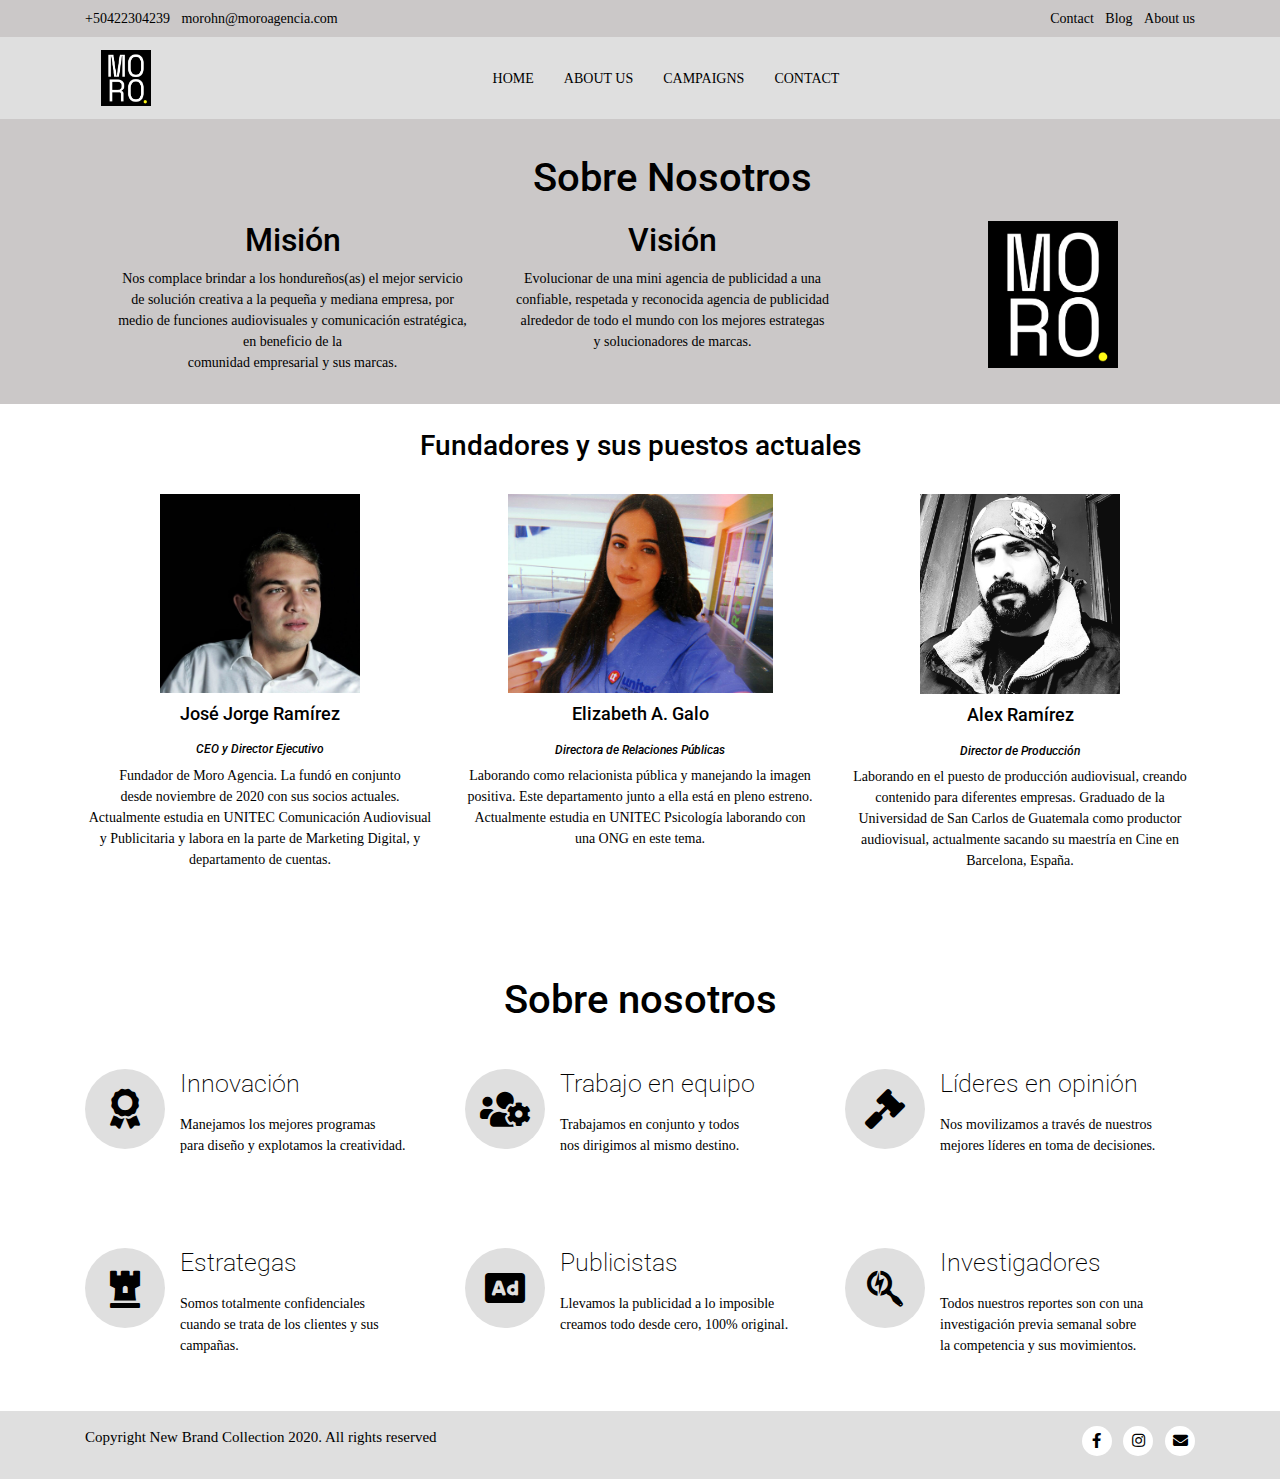
<file: about-us.html>
<!doctype html>
<html>
<head>
<meta charset="utf-8">
<meta name="viewport" content="width=device-width, initial-scale=1.0">
<title>About us</title>
<link href="css/bootstrap.min.css" rel="stylesheet">
<link href="css/bootstrap-custom.css" rel="stylesheet">
<link href="https://cdnjs.cloudflare.com/ajax/libs/font-awesome/5.12.1/css/all.min.css" rel="stylesheet">
<link href="css/style.css" rel="stylesheet">
</head>

<body>
	
	<header>
		<section id="header-top">
			<div class="container">
				<div class="row">
					<article class="col-md-6 col-sm-12">
						<ul class="list-inline mb-0">
							<li class="list-inline-item">+50422304239</li>
						<li class="list-inline-item">morohn@moroagencia.com</li>
						</ul>
					</article>
					<article class="col-md-6 col-sm-12">
						<ul class="list-inline mb-0 text-right list-top">
							<li class="list-inline-item"><a href="contact.html">Contact</a></li>
							<li class="list-inline-item"><a href="#">Blog</a></li>
							<li class="list-inline-item"><a href="about-us.html">About us</a></li>
						</ul>
					</article>
				</div>
			</div>
		</section>
		<section id="header-nav">
			<div class="container">
				<nav class="navbar navbar-expand-lg navbar-light bg-light">
				  <a class="navbar-brand" href="index.html"><img src="img/MORO logo yellow.png" alt="moro-logo" class="img-fluid" width="50"></a>
				  <button class="navbar-toggler" type="button" data-toggle="collapse" data-target="#navbarNav" aria-controls="navbarNav" aria-expanded="false" aria-label="Toggle navigation">
					<span class="navbar-toggler-icon"></span>
				  </button>
				  <div class="collapse navbar-collapse" id="navbarNav">
					<ul class="navbar-nav mx-auto">
					  <li class="nav-item active">
						<a class="nav-link" href="index.html">Home</a>
					  </li>
					  <li class="nav-item">
						<a class="nav-link" href="about-us.html">About us</a>
					  </li>
					  <li class="nav-item">
						<a class="nav-link" href="campaigns.html">Campaigns</a>
					  </li>
					  <li class="nav-item">
						<a class="nav-link" href="contact.html">Contact</a>
					  </li>
					</ul>
				  </div>
				</nav>
			</div>
		</section>
	</header>
	
	<section id="about">
		<div class="container">
			<h1>Sobre Nosotros</h1>
			<div class="row">
				<article class="col-md-4 col-sm-6 col-12">
					<h2>Misión</h2>
					<p>Nos complace brindar a los hondureños(as) el mejor servicio de solución creativa a la pequeña y mediana empresa, por medio de funciones audiovisuales y comunicación estratégica, en beneficio de la<br>comunidad empresarial y sus marcas.</p>
				</article>
				<article class="col-md-4 col-sm-6 col-12">
					<h2>Visión</h2>
					<p>Evolucionar de una mini agencia de publicidad a una confiable, respetada y reconocida agencia de publicidad alrededor de todo el mundo con los mejores estrategas<br>y solucionadores de marcas.</p>
				</article>
				<article class="col-md-4 col-sm-6 col-12">
					<img src="img/MORO logo yellow.png" alt="logo-yellow" class="img-fluid" width="130">
				</article>
			</div>
		</div>
	</section>
	
	<section id="founders">
		<div class="container">
			<h3>Fundadores y sus puestos actuales</h3>
			<div class="row">
				<article class="col-md-4 col-sm-6 col-12">
					<img src="img/fundador.jpg" alt="fundador-J-Ramirez" class="img-fluid" width="200">
					<h4>José Jorge Ramírez</h4>
					<h6><i>CEO y Director Ejecutivo</i></h6>
					<p>Fundador de Moro Agencia. La fundó en conjunto<br>desde noviembre de 2020 con sus socios actuales. Actualmente estudia en UNITEC Comunicación Audiovisual y Publicitaria y labora en la parte de Marketing Digital, y departamento de cuentas.</p>
				</article>
				
				<article class="col-md-4 col-sm-6 col-12">
					<img src="img/fundadora-tres.jpg" alt="fundador-E-Galo" class="img-fluid" width="265">
					<h4>Elizabeth A. Galo</h4>
					<h6><i>Directora de Relaciones Públicas</i></h6>
					<p>Laborando como relacionista pública y manejando la imagen positiva. Este departamento junto a ella está en pleno estreno. Actualmente estudia en UNITEC Psicología laborando con una ONG en este tema.</p>
				</article>
				
				<article class="col-md-4 col-sm-6 col-12">
					<img src="img/fundador-dos.jpg" alt="fundador-A-Rmz" class="img-fluid" width="200">
					<h4>Alex Ramírez</h4>
					<h6><i>Director de Producción</i></h6>
					<p>Laborando en el puesto de producción audiovisual, creando contenido para diferentes empresas. Graduado de la Universidad de San Carlos de Guatemala como productor audiovisual, actualmente sacando su maestría en Cine en Barcelona, España.</p>
				</article>
			</div>
		</div>
	</section>
	
	<section id="features" class="section">
		<div class="container">
			<h1>Sobre nosotros</h1>
			<div class="row">
				<article class="col-md-4 col-sm-12">
					<div class="row">
						<article class="col-md-3 col-sm-5 col-3">
							<i class="fas fa-award"></i>
						</article>
						<article class="col-md-9 col-sm-7 col-6">
							<h3>Innovación</h3>
							<p>Manejamos los mejores programas<br>para diseño y explotamos la creatividad.</p>
						</article>
					</div>
				</article>
				
						<article class="col-md-4 col-sm-12">
					<div class="row">
						<article class="col-md-3 col-sm-5 col-3">
							<i class="fas fa-users-cog"></i>
						</article>
						<article class="col-md-9 col-sm-7 col-6">
							<h3>Trabajo en equipo</h3>
							<p>Trabajamos en conjunto y todos<br>nos dirigimos al mismo destino.</p>
						</article>
					</div>
				</article>
				
					<article class="col-md-4 col-sm-12">
					<div class="row">
						<article class="col-md-3 col-sm-5 col-3">
							<i class="fas fa-gavel"></i>
						</article>
						<article class="col-md-9 col-sm-7 col-6">
							<h3>Líderes en opinión</h3>
							<p>Nos movilizamos a través de nuestros<br>mejores líderes en toma de decisiones.</p>
						</article>
						
						
					</div>
				</article>
			</div>
		</div>
	</section>
	
	<section id="features" class="section">
		<div class="container">
			<div class="row">
				<article class="col-md-4 col-sm-12">
					<div class="row">
						<article class="col-md-3 col-sm-5 col-3">
							<i class="fas fa-chess-rook"></i>
						</article>
						<article class="col-md-9 col-sm-7 col-6">
							<h3>Estrategas</h3>
							<p>Somos totalmente confidenciales<br>cuando se trata de los clientes y sus campañas.</p>
						</article>
					</div>
				</article>
				
						<article class="col-md-4 col-sm-12">
					<div class="row">
						<article class="col-md-3 col-sm-5 col-3">
							<i class="fas fa-ad"></i>
						</article>
						<article class="col-md-9 col-sm-7 col-6">
							<h3>Publicistas</h3>
							<p>Llevamos la publicidad a lo imposible<br>creamos todo desde cero, 100% original.</p>
						</article>
					</div>
				</article>
				
					<article class="col-md-4 col-sm-12">
					<div class="row">
						<article class="col-md-3 col-sm-5 col-3">
							<i class="fab fa-searchengin"></i>
						</article>
						<article class="col-md-9 col-sm-7 col-6">
							<h3>Investigadores</h3>
							<p>Todos nuestros reportes son con una investigación previa semanal sobre<br> la competencia y sus movimientos.</p>
						</article>
					</div>
				</article>
			</div>
		</div>
	</section>

	<footer>
		<div class="container">
			<div class="row">
				<article class="col-md-6 col-sm-12">
					<p>Copyright New Brand Collection 2020. All rights reserved</p>
				</article>
				<article class="col-md-6 col-sm-12">
					<ul class="list-inline mb-0 text-right list-social">
							<li class="list-inline-item"><a href="#"><i class="fab fa-facebook-f"></i></a></li>
							<li class="list-inline-item"><a href="#"><i class="fab fa-instagram"></i></a></li>
							<li class="list-inline-item"><a href="#"><i class="fas fa-envelope"></i></a></li>
						</ul>
				</article>
			</div>
		</div>
	</footer>
	
	<script src="js/jquery.min.js"></script>
	<script src="js/bootstrap.min.js"></script>
	
</body>
</html>
</file>
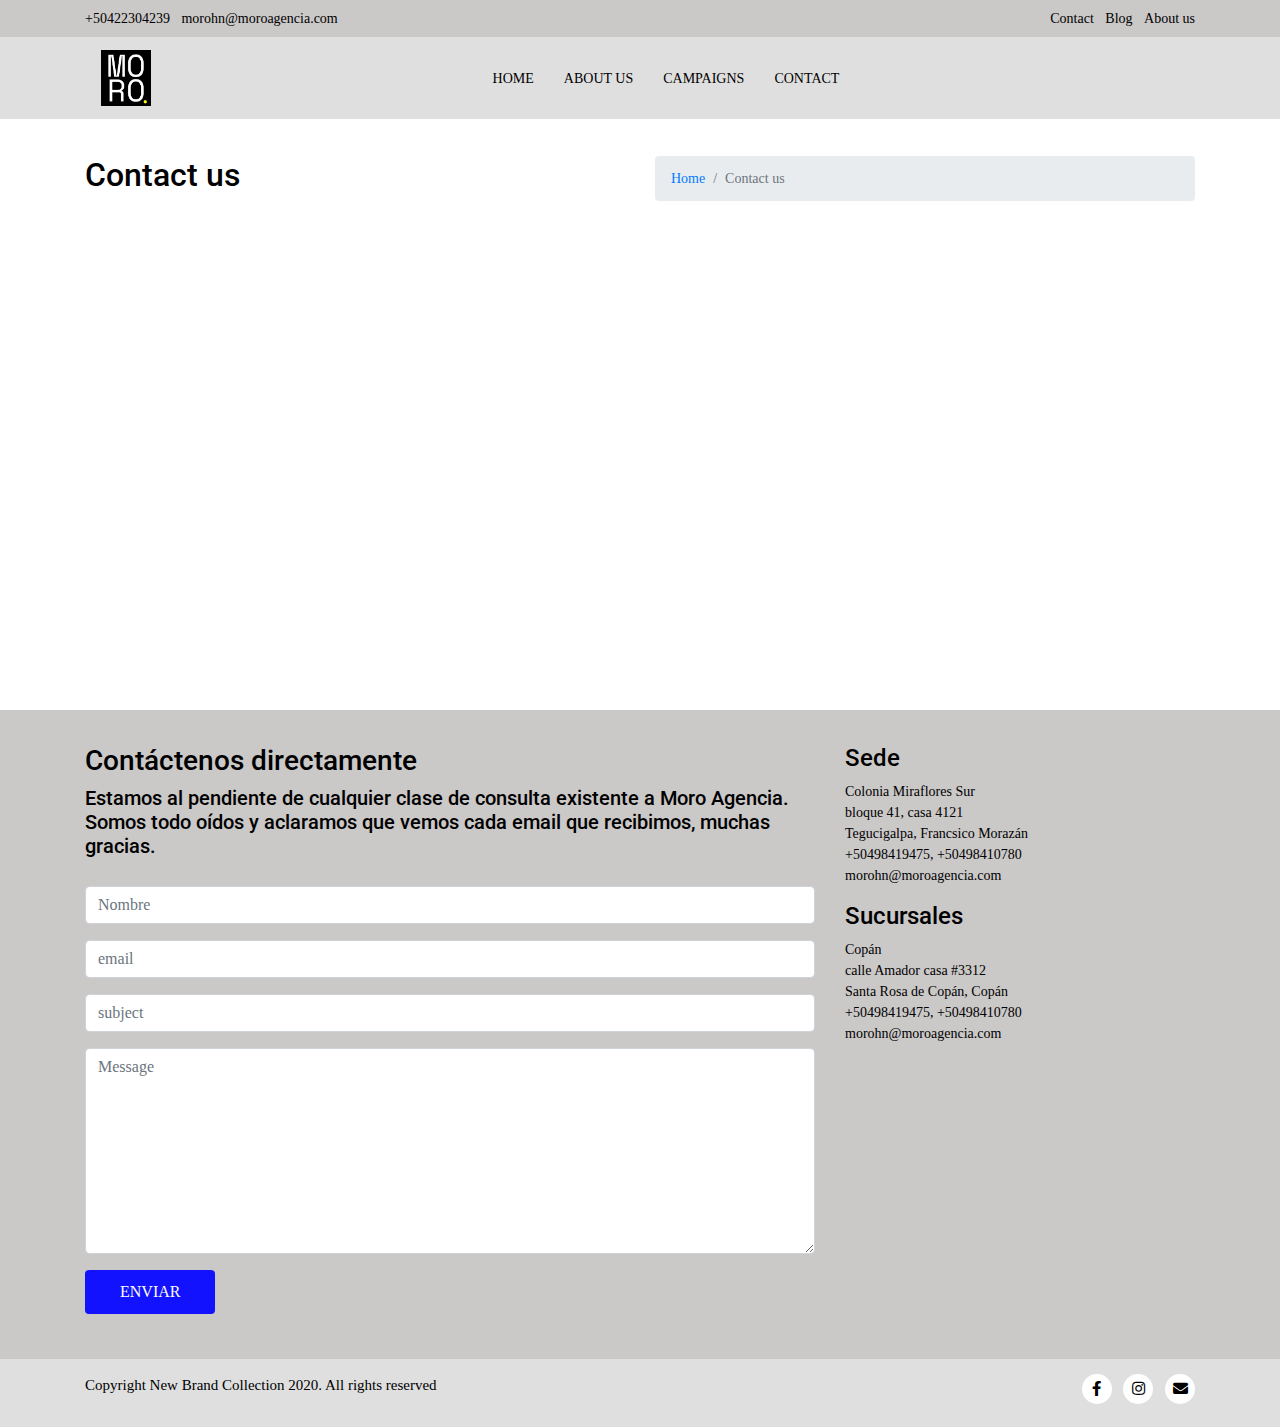
<file: contact.html>
<!doctype html>
<html>
<head>
<meta charset="utf-8">
<meta name="viewport" content="width=device-width, initial-scale=1.0">
<title>Contact</title>
<link href="css/bootstrap.min.css" rel="stylesheet">
<link href="css/bootstrap-custom.css" rel="stylesheet">
<link href="https://cdnjs.cloudflare.com/ajax/libs/font-awesome/5.12.1/css/all.min.css" rel="stylesheet">
<link href="css/style.css" rel="stylesheet">
	
	
<meta name="Description" content="Página de contacto Moro Agencia donde te decimos la ubicación actual de nosotros por medio de Google Maps.">
<meta name="Keywords" content="agencia, publicitaria, boutique creativa, Página de contacto de Moro Agencia, Moro Agencia en Google Maps.">
	
</head>

<body>
	
	<header>
		<section id="header-top">
			<div class="container">
				<div class="row">
					<article class="col-md-6 col-sm-12">
						<ul class="list-inline mb-0">
							<li class="list-inline-item">+50422304239</li>
						<li class="list-inline-item">morohn@moroagencia.com</li>
						</ul>
					</article>
					<article class="col-md-6 col-sm-12">
						<ul class="list-inline mb-0 text-right list-top">
							<li class="list-inline-item"><a href="contact.html">Contact</a></li>
							<li class="list-inline-item"><a href="#">Blog</a></li>
							<li class="list-inline-item"><a href="about-us.html">About us</a></li>
						</ul>
					</article>
				</div>
			</div>
		</section>
		<section id="header-nav">
			<div class="container">
				<nav class="navbar navbar-expand-lg navbar-light bg-light">
				  <a class="navbar-brand" href="index.html"><img src="img/MORO logo yellow.png" alt="moro-logo" class="img-fluid" width="50"></a>
				  <button class="navbar-toggler" type="button" data-toggle="collapse" data-target="#navbarNav" aria-controls="navbarNav" aria-expanded="false" aria-label="Toggle navigation">
					<span class="navbar-toggler-icon"></span>
				  </button>
				  <div class="collapse navbar-collapse" id="navbarNav">
					<ul class="navbar-nav mx-auto">
					  <li class="nav-item active">
						<a class="nav-link" href="index.html">Home</a>
					  </li>
					  <li class="nav-item">
						<a class="nav-link" href="about-us.html">About us</a>
					  </li>
					  <li class="nav-item">
						<a class="nav-link" href="campaigns.html">Campaigns</a>
					  </li>
					  <li class="nav-item">
						<a class="nav-link" href="contact.html">Contact</a>
					  </li>
					</ul>
				  </div>
				</nav>
			</div>
		</section>
	</header>
	
	<section id="title">
		<div class="container">
			<div class="row">
				<article class="col-md-6 col-sm-12">
					<h2>Contact us</h2>
				</article>
				<article class="col-md-6 col-sm-12">
						<ol class="breadcrumb">
						<li class="breadcrumb-item"><a href="index.html">Home</a></li>
						<li class="breadcrumb-item active" aria-current="page">Contact us</li>
					  </ol>
				</article>
			</div>
		</div>
	</section>
	
	<section id="maps">
		<iframe src="https://www.google.com/maps/embed?pb=!1m21!1m12!1m3!1d787.3746312238487!2d-87.19562182520845!3d14.071048138954438!2m3!1f0!2f0!3f0!3m2!1i1024!2i768!4f13.1!4m6!3e6!4m0!4m3!3m2!1d14.070877699999999!2d-87.19555749999999!5e1!3m2!1sen!2shn!4v1607881580741!5m2!1sen!2shn" width="100%" height="450" frameborder="0" style="border:0;" allowfullscreen="" aria-hidden="false" tabindex="0"></iframe>
	</section>
	
	<section id="contact">
		<div class="container">
			<div class="row">
				<article class="col-md-8 col-sm-4">
					<h3>Contáctenos directamente</h3>
					<h5>Estamos al pendiente de cualquier clase de consulta existente a Moro Agencia. Somos todo oídos y aclaramos que vemos cada email que recibimos, muchas gracias.</h5>
					<form method="post" action="">
						<div class="form-group">
							<input type="text" class="form-control" name="Nombre" placeholder="Nombre" required>
						</div>
						
						<div class="form-group">
							<input type="email" class="form-control" name="Correo" placeholder="email" required>
						</div>
						
						<div class="form-group">
							<input type="text" class="form-control" name="Asunto" placeholder="subject">
						</div>
						
						<div class="form-group">
							<textarea class="form-control" name="Mensaje" placeholder="Message" rows="8"></textarea>
						</div>
						
						<div class="form-group">
							<button type="sumbit" class="btn btn-primary">Enviar</button>
						</div>
					</form>
				</article>
				<article class="col-md-4 col-sm-12">
					<h4>Sede</h4>
					<p>Colonia Miraflores Sur<br>bloque 41, casa 4121<br>Tegucigalpa, Francsico Morazán<br>+50498419475, +50498410780<br>morohn@moroagencia.com</p>
					
					<h4>Sucursales</h4>
					<p>Copán<br>calle Amador casa #3312<br>Santa Rosa de Copán, Copán<br>+50498419475, +50498410780<br>morohn@moroagencia.com</p>
				</article>
			</div>
		</div>
	</section>
	
	<footer>
		<div class="container">
			<div class="row">
				<article class="col-md-6 col-sm-12">
					<p>Copyright New Brand Collection 2020. All rights reserved</p>
				</article>
				<article class="col-md-6 col-sm-12">
					<ul class="list-inline mb-0 text-right list-social">
							<li class="list-inline-item"><a href="#"><i class="fab fa-facebook-f"></i></a></li>
							<li class="list-inline-item"><a href="#"><i class="fab fa-instagram"></i></a></li>
							<li class="list-inline-item"><a href="#"><i class="fas fa-envelope"></i></a></li>
						</ul>
				</article>
			</div>
		</div>
	</footer>
	
	
	<script src="js/jquery.min.js"></script>
	<script src="js/bootstrap.min.js"></script>
</body>
</html>
</file>
<file: css/style.css>
@import url('https://fonts.googleapis.com/css2?family=Open+Sans:wght@300;400;600;700&family=Roboto:wght@300;400;500;700&display=swap');

body{
	font-family: Segoe UI;
	font-size: 14px;
	color: #000000;
}

h1,h2,h3,h4,h5,h6{
	font-family: 'Roboto', sans-serif; 
}

header{
	background-color: #DFDFDF;
}
#header-top{
	background-color: #CBC8C8;
	padding: 8px 0;
}

.list-top a{
	color: #000000;
}

.list-top a:hover{
	color: #FFFF00;
	text-decoration: none;
}

.carousel-caption{
	display: grid;
	align-content: center;
	margin-bottom: 7%;
	font-weight: 600;
}

.btn-primary{
	background-color: #1212FF;
	border: 0;
	padding: 10px 35px;
	text-transform: uppercase;
}
.btn-primary:hover{
	background-color: #000000;
}

.clean{
	margin-top: -7;
}

.section{
	padding: 3% 0;
}

#features h1{
	text-align: center;
	padding-top: 20px;
	padding-bottom: 37px;
}

#features h3{
	color: #000000;
	font-size: 25px;
	font-weight: 200;
	margin-bottom: 15px;
}

#features i{
	font-size: 40px;
	background-color: #DFDFDF;
	width: 80px;
	height: 80px;
	line-height: 80px;
	text-align: center;
	border-radius: 100%;
	color: #000000;
}

footer{
	background-color: #DFDFDF;
	padding: 15px 0;
	font-size: 15px;
}

.list-social i{
	background-color: #ffffff;
	color: #000000;
	width: 30px;
	height: 30px;
	line-height: 30px;
	text-align: center;
	border-radius: 100%;
}
.list-social i:hover{
	background-color: #ffff00;
}

#about{
	background-color: #cbc8c8;
	padding: 35px;
	text-align: center;
	padding-bottom: 15px;
	padding-left: 100px;
}

#about h1{
	padding-bottom: 11px;
}

#founders {
	padding: 25px;
	padding-bottom: 30px;
	text-align: center;
}
#founders h3{
	padding-bottom: 24px;
}
#founders h4{
	padding: 10px;
	font-size: 18px;
}
#founders h6{
	font-size: 12px;
}

#campaigns{
	padding: 35px;
	padding-bottom: 24px;
	text-align: center;
}
#campaigns h3{
	padding-bottom: 22px;
}
#campaigns h5{
	padding-top: 14px;
}

#title{
	padding: 37px;
}

#contact{
	background-color: #CBC8c8;
	padding: 34px;
	padding-bottom: 29px;
}
#contact h5{
	padding-bottom: 20px;
}

#portafolio{
	align-content: center;
	text-align: center;
	padding-bottom: 20px;
}

.portafolio{
	text-align: center;
	margin-left: 54px;
}
</file>
